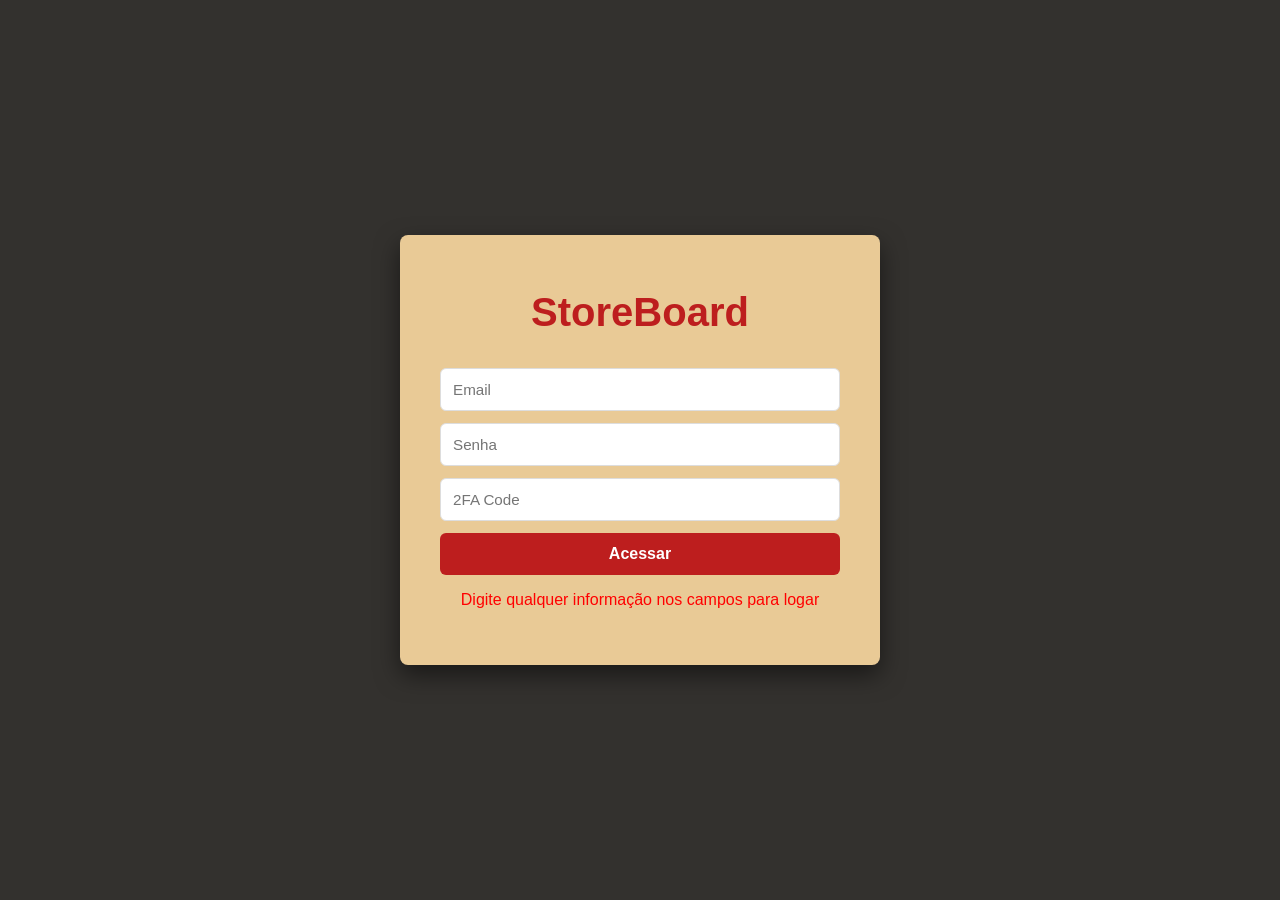
<file: index.html>
<!DOCTYPE html>
<html lang="en">

<head>
    <meta charset="UTF-8">
    <meta name="viewport" content="width=device-width, initial-scale=1.0">
    <title>Login</title>
    <style>
        * {
            font-family: 'Segoe UI', Tahoma, Geneva, Verdana, sans-serif;
        }

        :root {
            --champagne: #e9ca96;
            --salmon: #D88373;
            --mahogany: #BD1E1E;
            --graphite: #33312E;
            --midnight-blue: #18206F;
            --deep-navy: #17255A;
            --white: #FFFFFF;
            --light-gray: #f4f4f9;
            --border-color: #ddd;
            --overlay: rgba(0, 0, 0, 0.7);
        }

        #login-section {
            position: absolute;
            top: 0;
            left: 0;
            width: 100%;
            height: 100%;
            background-color: var(--graphite);
            display: flex;
            align-items: center;
            justify-content: center;
            z-index: 1000;
            transition: opacity 0.5s ease;
        }

        .login-card {
            background-color: var(--champagne);
            padding: 40px;
            border-radius: 8px;
            box-shadow: 0 10px 25px rgba(0, 0, 0, 0.5);
            width: 100%;
            max-width: 400px;
            text-align: center;
        }

        .login-input {
            width: 100%;
            padding: 12px;
            margin-bottom: 12px;
            border: 1px solid #ddd;
            border-radius: 6px;
            font-size: 0.95rem;
            outline: none;
            transition: 0.3s;
            box-sizing: border-box;
        }

        .login-input:focus {
            border-color: var(--mahogany);
            box-shadow: 0 0 5px rgba(189, 30, 30, 0.3);
        }

        .btn-login {
            width: 100%;
            padding: 12px;
            background: var(--mahogany);
            color: white;
            border: none;
            border-radius: 6px;
            font-size: 1rem;
            font-weight: bold;
            cursor: pointer;
            transition: 0.3s;
        }

        .btn-login:hover {
            background: #a91919;
            transform: scale(1.02);
        }
        .login-card h2{
            color: #BD1E1E;
            font-size: 40px;
            margin-top: 15px;
        }
    </style>
</head>

<body>
    <div id="login-section">
        
        <div class="login-card">
            <h2>StoreBoard</h2>
            <form id="loginForm">
                <input type="email" placeholder="Email" required class="login-input">

                <input type="password" placeholder="Senha" required class="login-input">

                <input type="text" placeholder="2FA Code" required class="login-input">

                <button type="submit" class="btn-login">Acessar</button>
            </form>
            <p style="color: red; font-size:16px;">Digite qualquer informação nos campos para logar</p>
        </div>
    </div>
    <script>
        // --- LOGIN ---
        document.getElementById('loginForm').onsubmit = (e) => {
            e.preventDefault();

            window.location="main.html";

            renderAll();
        };
    </script>
</body>

</html>
</file>
